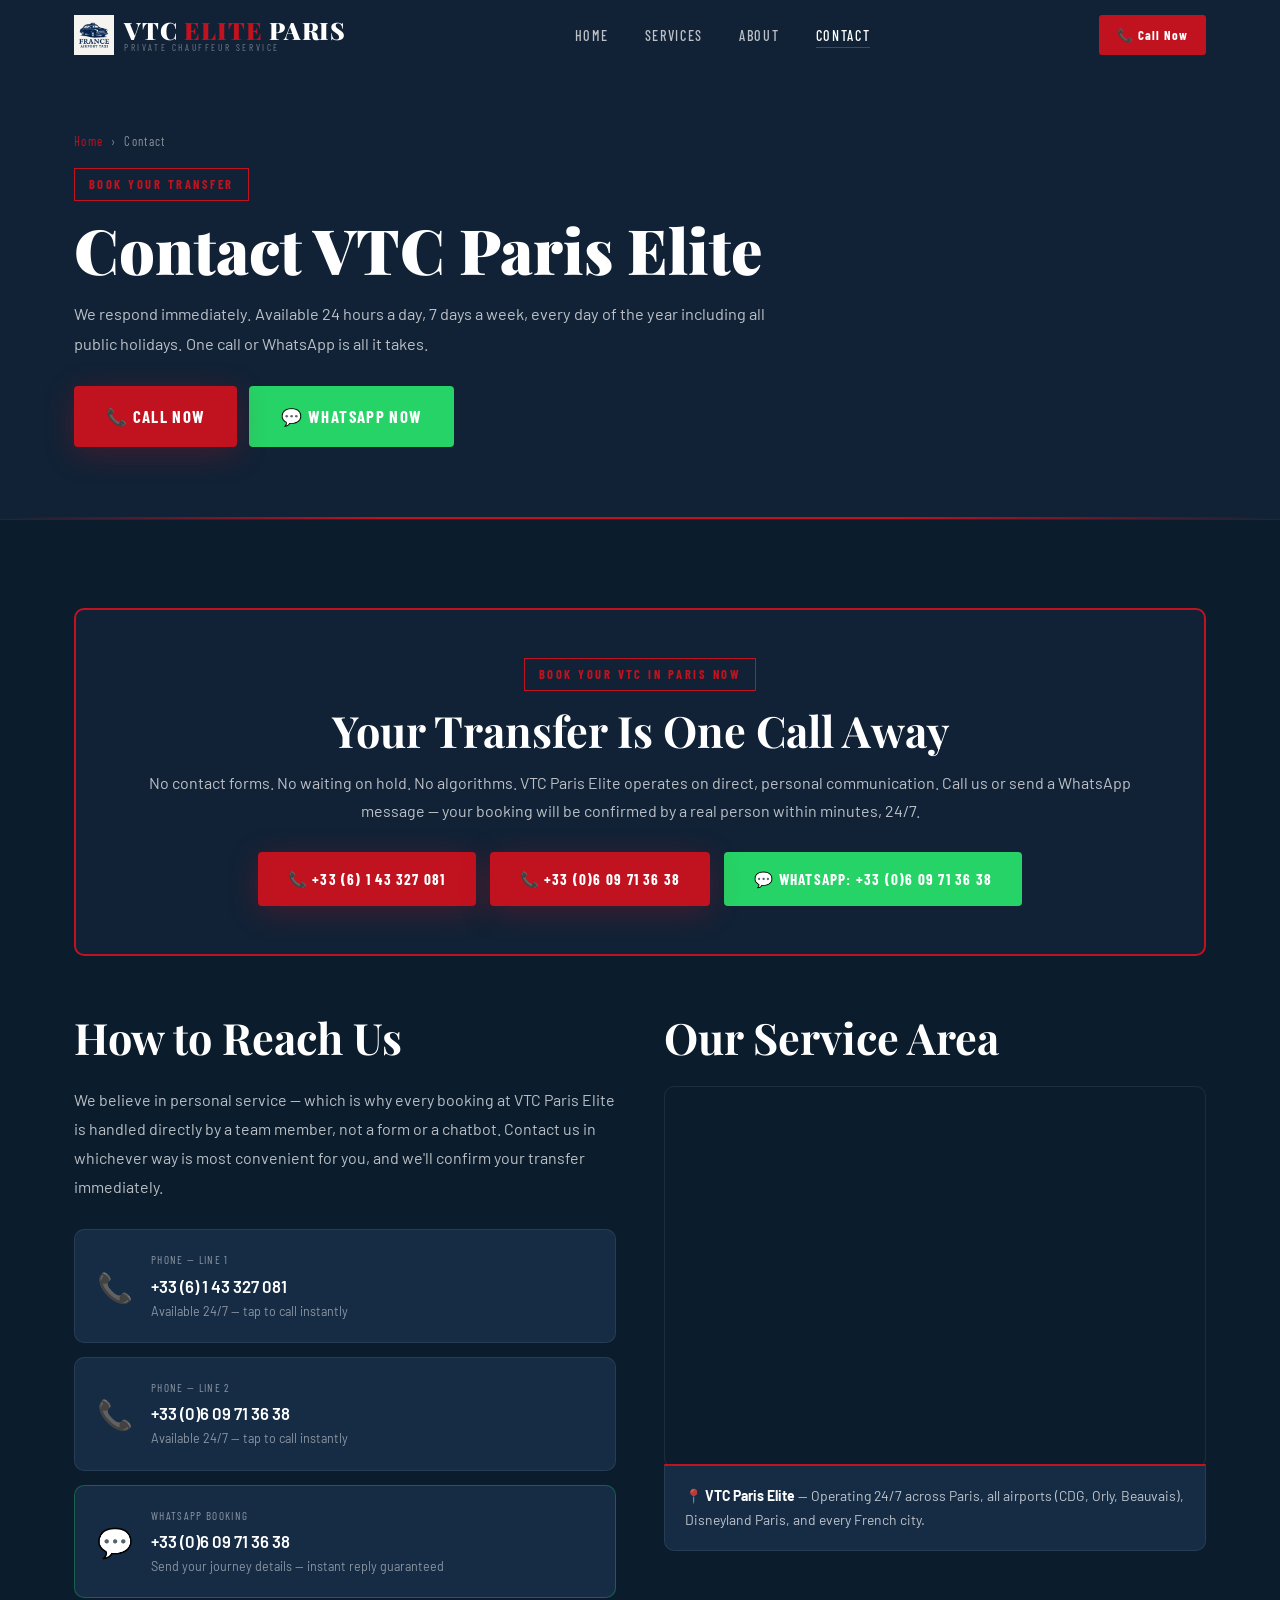
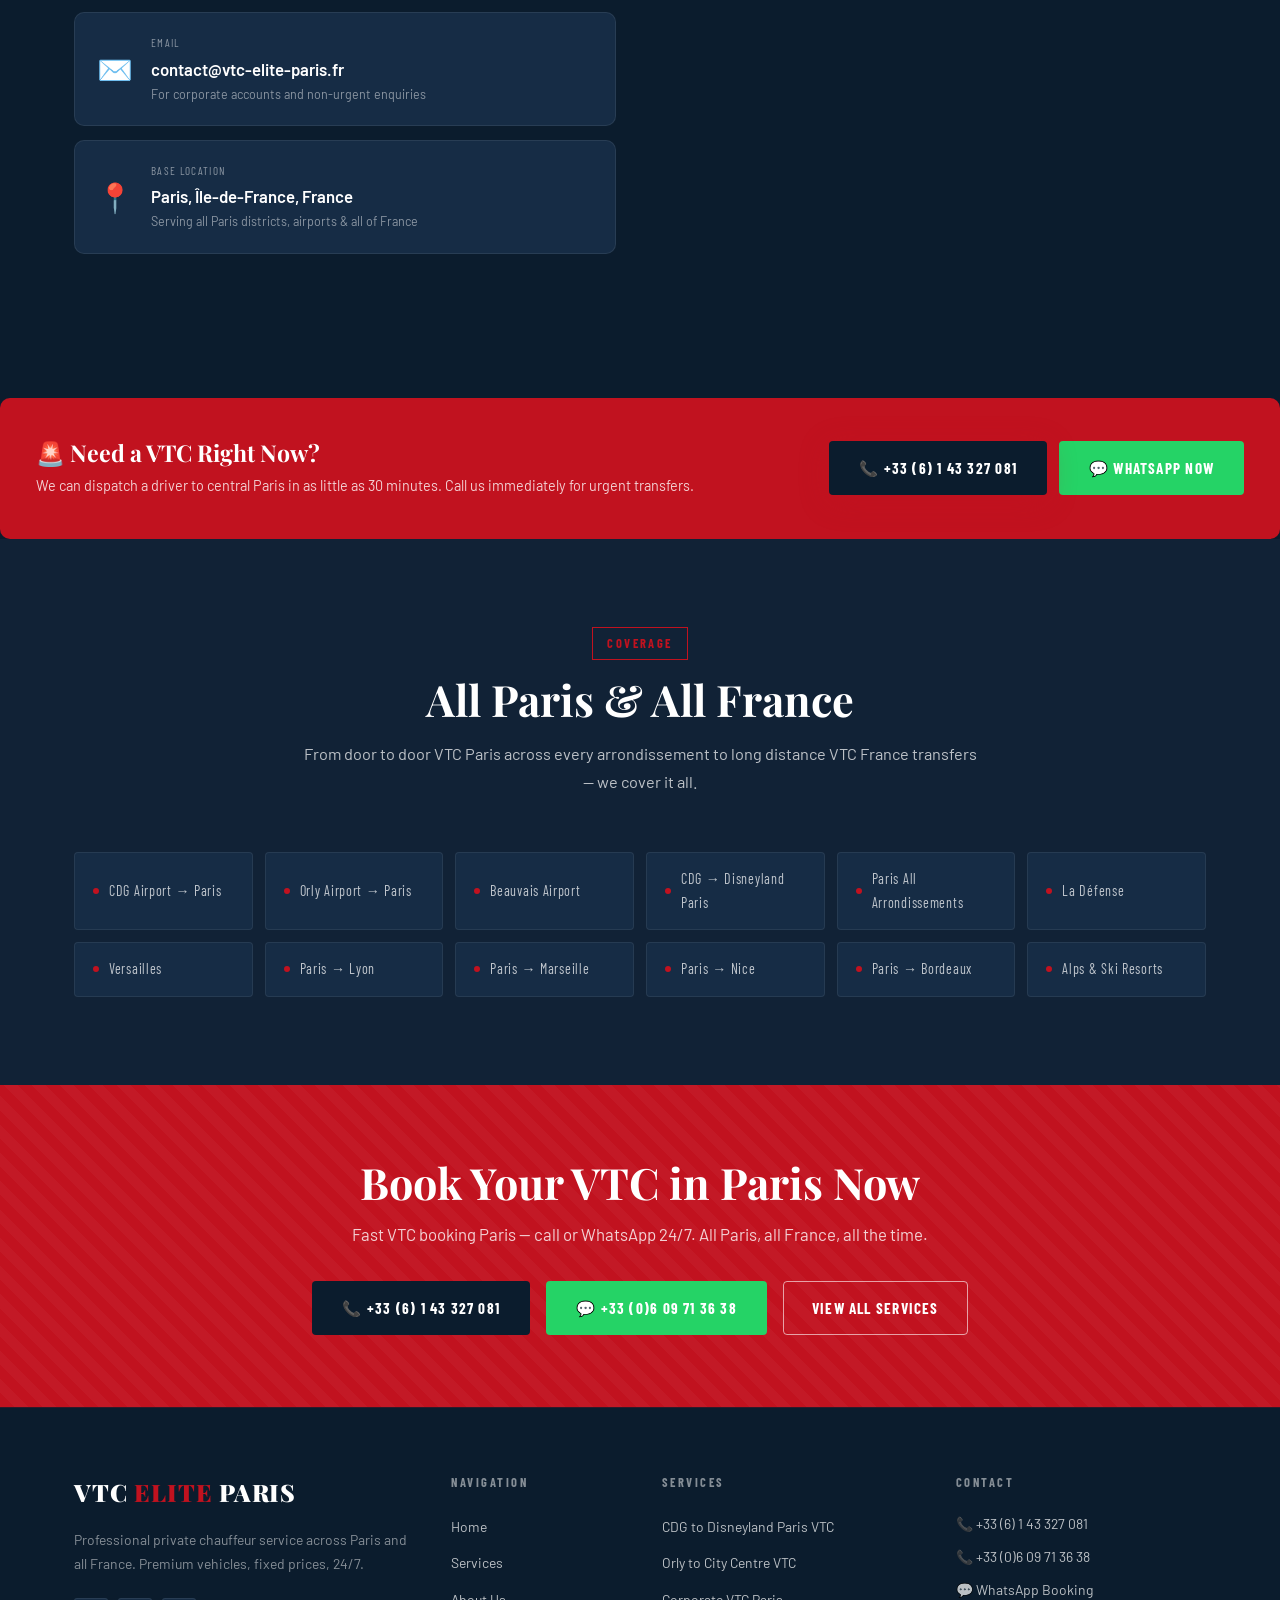
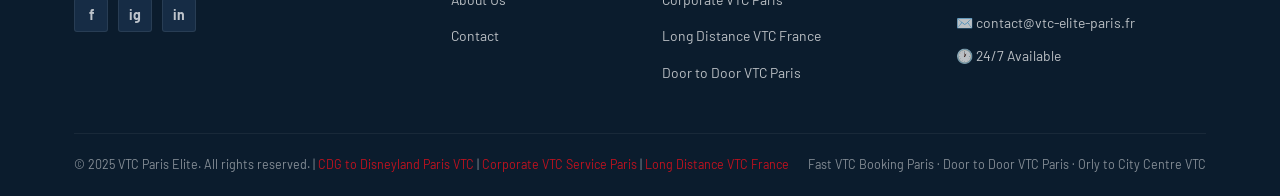
<file: contact.html>
<!DOCTYPE html>
<html lang="en">
<head>
<meta charset="UTF-8">
<meta name="viewport" content="width=device-width, initial-scale=1.0">
<title>Contact VTC Paris Elite – Book Your Transfer Now | 24/7 Available</title>
<meta name="description" content="Book your VTC Paris transfer by phone or WhatsApp. Available 24/7. CDG Disneyland, Orly to city centre, corporate VTC Paris & long distance VTC France. Call now.">
<meta name="keywords" content="contact VTC Paris, book VTC Paris 24/7, fast VTC booking Paris, door to door VTC Paris phone, WhatsApp VTC Paris">
<meta name="robots" content="index, follow">
<link rel="canonical" href="https://www.franceairporttaxi.com/contact.html">

<meta property="og:type" content="website">
  <meta property="og:title" content="Contact France VTC | Book Your Paris VTC Now">
  <meta property="og:description" content="Call or WhatsApp France VTC for instant fast VTC booking Paris. CDG, Orly, Disneyland, corporate and long distance VTC France. 24/7 service.">
  <meta property="og:url" content="https://www.franceairporttaxi.com/contact.html">
  <meta property="og:site_name" content="France VTC">
  <meta name="twitter:card" content="summary_large_image">
  <meta name="twitter:title" content="Contact France VTC | Book Paris VTC">
  <meta name="twitter:description" content="Call or WhatsApp to book VTC Paris — CDG, Orly, Disneyland and long distance transfers.">
<link rel="preload" href="style.css" as="style" onload="this.onload=null;this.rel='stylesheet'">
<noscript><link rel="stylesheet" href="style.css"></noscript>
<script type="application/ld+json">
{
  "@context": "https://schema.org",
  "@type": "BreadcrumbList",
  "itemListElement": [
    {"@type":"ListItem","position":1,"name":"Home","item":"https://vtc-elite-paris.fr/"},
    {"@type":"ListItem","position":2,"name":"Contact","item":"https://vtc-elite-paris.fr/contact.html"}
  ]
}
</script>
</head>
<body>

<nav class="navbar scrolled" id="navbar">
  <div class="nav-container">
    <a href="index.html" class="nav-logo">
 <img src="images/logo_11zon.webp" alt="logo" loading="lazy" width="40x" height="40px">
  <div class="logo-text">
    <span class="logo-main">VTC <span>ELITE</span> PARIS</span>
    <span class="logo-sub-text">Private Chauffeur Service</span>
  </div>
</a>
    <ul class="nav-links" id="navLinks">
      <li><a href="index.html">Home</a></li>
      <li><a href="services.html">Services</a></li>
      <li><a href="about.html">About</a></li>
      <li><a href="contact.html" class="active">Contact</a></li>
    </ul>
    <div class="nav-cta"><a href="tel:+33614332708" class="nav-call">📞 Call Now</a></div>
    <button class="hamburger" id="hamburger" aria-label="Menu"><span></span><span></span><span></span></button>
  </div>
</nav>

<!-- PAGE HERO -->
<section class="page-hero">
  <div class="container">
    <div class="breadcrumb"><a href="index.html">Home</a><span>›</span><span>Contact</span></div>
    <div class="page-hero-inner">
      <span class="section-tag">Book Your Transfer</span>
      <h1>Contact VTC Paris Elite</h1>
      <p style="color:var(--text-dim);margin:14px 0 28px;font-size:1.02rem;line-height:1.8;">We respond immediately. Available 24 hours a day, 7 days a week, every day of the year including all public holidays. One call or WhatsApp is all it takes.</p>
      <div style="display:flex;flex-wrap:wrap;gap:12px;">
        <a href="tel:+33614332708" class="btn-red" style="font-size:1.05rem;padding:16px 32px;">📞 Call Now</a>
        <a href="https://wa.me/33609713638" class="btn-whatsapp" style="font-size:1.05rem;padding:16px 32px;" target="_blank">💬 WhatsApp Now</a>
      </div>
    </div>
  </div>
</section>

<!-- MAIN CONTACT -->
<section class="section">
  <div class="container">

    <!-- BIG CTA BOX -->
    <div class="contact-hero-cta">
      <span class="section-tag">Book Your VTC in Paris Now</span>
      <h2>Your Transfer Is One Call Away</h2>
      <p>No contact forms. No waiting on hold. No algorithms. VTC Paris Elite operates on direct, personal communication. Call us or send a WhatsApp message — your booking will be confirmed by a real person within minutes, 24/7.</p>
      <div style="display:flex;flex-wrap:wrap;justify-content:center;gap:14px;">
        <a href="tel:+33614332708" class="btn-red">📞 +33 (6) 1 43 327 081</a>
        <a href="tel:+33609713638" class="btn-red">📞 +33 (0)6 09 71 36 38</a>
        <a href="https://wa.me/33609713638" class="btn-whatsapp" target="_blank">💬 WhatsApp: +33 (0)6 09 71 36 38</a>
      </div>
    </div>

    <div class="contact-methods-grid">
      <!-- CONTACT CARDS -->
      <div>
        <h2 style="margin-bottom:22px;">How to Reach Us</h2>
        <p style="color:var(--text-dim);margin-bottom:28px;line-height:1.8;">We believe in personal service — which is why every booking at VTC Paris Elite is handled directly by a team member, not a form or a chatbot. Contact us in whichever way is most convenient for you, and we'll confirm your transfer immediately.</p>
        <div class="contact-cards-list">
          <div class="cc">
            <div class="cc-icon">📞</div>
            <div>
              <div class="cc-label">Phone — Line 1</div>
              <a href="tel:+33614332708" class="cc-val">+33 (6) 1 43 327 081</a>
              <div class="cc-sub">Available 24/7 — tap to call instantly</div>
            </div>
          </div>
          <div class="cc">
            <div class="cc-icon">📞</div>
            <div>
              <div class="cc-label">Phone — Line 2</div>
              <a href="tel:+33609713638" class="cc-val">+33 (0)6 09 71 36 38</a>
              <div class="cc-sub">Available 24/7 — tap to call instantly</div>
            </div>
          </div>
          <div class="cc wa">
            <div class="cc-icon">💬</div>
            <div>
              <div class="cc-label">WhatsApp Booking</div>
              <a href="https://wa.me/33609713638" target="_blank" class="cc-val">+33 (0)6 09 71 36 38</a>
              <div class="cc-sub">Send your journey details — instant reply guaranteed</div>
            </div>
          </div>
          <div class="cc">
            <div class="cc-icon">✉️</div>
            <div>
              <div class="cc-label">Email</div>
              <a href="mailto:contact@vtc-elite-paris.fr" class="cc-val">contact@vtc-elite-paris.fr</a>
              <div class="cc-sub">For corporate accounts and non-urgent enquiries</div>
            </div>
          </div>
          <div class="cc">
            <div class="cc-icon">📍</div>
            <div>
              <div class="cc-label">Base Location</div>
              <span class="cc-val" style="cursor:default;">Paris, Île-de-France, France</span>
              <div class="cc-sub">Serving all Paris districts, airports & all of France</div>
            </div>
          </div>
        </div>
      </div>

      <!-- MAP -->
      <div>
        <h2 style="margin-bottom:22px;">Our Service Area</h2>
        <div class="map-wrap">
          <iframe
            src="https://www.google.com/maps/embed?pb=!1m18!1m12!1m3!1d83998.95410657305!2d2.2646349609375!3d48.85892005742189!2m3!1f0!2f0!3f0!3m2!1i1024!2i768!4f13.1!3m3!1m2!1s0x47e66e1f06e2b70f%3A0x40b82c3688c9460!2sParis%2C%20France!5e0!3m2!1sen!2sus!4v1700000000000!5m2!1sen!2sus"
            width="100%"
            height="380"
            style="border:0;"
            allowfullscreen=""
            loading="lazy"
            referrerpolicy="no-referrer-when-downgrade"
            title="VTC Paris Elite service area Paris France">
          </iframe>
        </div>
        <div style="background:var(--blue-light);border:var(--border);border-top:2px solid var(--red);border-radius:0 0 var(--radius) var(--radius);padding:18px 20px;margin-top:-4px;">
          <p style="color:var(--text-dim);font-size:0.87rem;line-height:1.7;margin:0;">📍 <strong style="color:var(--white);">VTC Paris Elite</strong> — Operating 24/7 across Paris, all airports (CDG, Orly, Beauvais), Disneyland Paris, and every French city.</p>
        </div>
      </div>
    </div>
  </div>
</section>




    <!-- EMERGENCY -->
    <div class="emergency-box">
      <div>
        <h3>🚨 Need a VTC Right Now?</h3>
        <p>We can dispatch a driver to central Paris in as little as 30 minutes. Call us immediately for urgent transfers.</p>
      </div>
      <div style="display:flex;flex-wrap:wrap;gap:12px;">
        <a href="tel:+33614332708" class="btn-red">📞 +33 (6) 1 43 327 081</a>
        <a href="https://wa.me/33609713638" target="_blank" class="btn-whatsapp">💬 WhatsApp Now</a>
      </div>
    </div>
  </div>
</section>

<!-- COVERAGE -->
<section class="section" style="background:var(--blue-mid);">
  <div class="container">
    <div class="section-header">
      <span class="section-tag">Coverage</span>
      <h2>All Paris & All France</h2>
      <p>From door to door VTC Paris across every arrondissement to long distance VTC France transfers — we cover it all.</p>
    </div>
    <div class="coverage-wrap">
      <div class="cov-item"><span class="cov-dot"></span>CDG Airport → Paris</div>
      <div class="cov-item"><span class="cov-dot"></span>Orly Airport → Paris</div>
      <div class="cov-item"><span class="cov-dot"></span>Beauvais Airport</div>
      <div class="cov-item"><span class="cov-dot"></span>CDG → Disneyland Paris</div>
      <div class="cov-item"><span class="cov-dot"></span>Paris All Arrondissements</div>
      <div class="cov-item"><span class="cov-dot"></span>La Défense</div>
      <div class="cov-item"><span class="cov-dot"></span>Versailles</div>
      <div class="cov-item"><span class="cov-dot"></span>Paris → Lyon</div>
      <div class="cov-item"><span class="cov-dot"></span>Paris → Marseille</div>
      <div class="cov-item"><span class="cov-dot"></span>Paris → Nice</div>
      <div class="cov-item"><span class="cov-dot"></span>Paris → Bordeaux</div>
      <div class="cov-item"><span class="cov-dot"></span>Alps & Ski Resorts</div>
    </div>
  </div>
</section>



<!-- CTA BAND -->
<section class="cta-band">
  <div class="container">
    <h2>Book Your VTC in Paris Now</h2>
    <p>Fast VTC booking Paris — call or WhatsApp 24/7. All Paris, all France, all the time.</p>
    <div class="cta-actions">
      <a href="tel:+33614332708" class="btn-red">📞 +33 (6) 1 43 327 081</a>
      <a href="https://wa.me/33609713638" class="btn-whatsapp" target="_blank">💬 +33 (0)6 09 71 36 38</a>
      <a href="services.html" class="btn-outline">View All Services</a>
    </div>
  </div>
</section>

<!-- FOOTER -->
<footer class="footer">
  <div class="container">
    <div class="footer-grid">
      <div class="ft-brand"><a href="index.html" class="nav-logo"><span class="logo-main">VTC <span>ELITE</span> PARIS</span></a><p>Professional private chauffeur service across Paris and all France. Premium vehicles, fixed prices, 24/7.</p><div class="ft-socials"><a href="#">f</a><a href="#">ig</a><a href="#">in</a></div></div>
      <div><h4>Navigation</h4><ul><li><a href="index.html">Home</a></li><li><a href="services.html">Services</a></li><li><a href="about.html">About Us</a></li><li><a href="contact.html">Contact</a></li></ul></div>
      <div><h4>Services</h4><ul><li><a href="services.html#cdg-disney">CDG to Disneyland Paris VTC</a></li><li><a href="services.html#orly-city">Orly to City Centre VTC</a></li><li><a href="services.html#corporate">Corporate VTC Paris</a></li><li><a href="services.html#long-distance">Long Distance VTC France</a></li><li><a href="services.html#door-to-door">Door to Door VTC Paris</a></li></ul></div>
      <div><h4>Contact</h4><div class="footer-contact-list"><p>📞 <a href="tel:+33614332708">+33 (6) 1 43 327 081</a></p><p>📞 <a href="tel:+33609713638">+33 (0)6 09 71 36 38</a></p><p>💬 <a href="https://wa.me/33609713638">WhatsApp Booking</a></p><p>✉️ <a href="mailto:contact@vtc-elite-paris.fr">contact@vtc-elite-paris.fr</a></p><p>🕐 24/7 Available</p></div></div>
    </div>
    <div class="footer-bottom">
      <p>© 2025 VTC Paris Elite. All rights reserved. | <span>CDG to Disneyland Paris VTC</span> | <span>Corporate VTC Service Paris</span> | <span>Long Distance VTC France</span></p>
      <p style="color:var(--text-faint);">Fast VTC Booking Paris · Door to Door VTC Paris · Orly to City Centre VTC</p>
    </div>
  </div>
</footer>

<script>
window.addEventListener('scroll', () => { document.getElementById('navbar').classList.toggle('scrolled', window.scrollY > 10); });
document.getElementById('hamburger').addEventListener('click', function() { document.getElementById('navLinks').classList.toggle('open'); this.classList.toggle('active'); });
</script>
</body>
</html>
</file>
<file: style.css>
/* =============================================
   VTC ELITE PARIS — DARK BLUE + RED THEME
   ============================================= */

@import url('https://fonts.googleapis.com/css2?family=Playfair+Display:wght@400;700;900&family=Barlow:wght@300;400;500;600&family=Barlow+Condensed:wght@500;700&display=swap');

*, *::before, *::after { box-sizing: border-box; margin: 0; padding: 0; }

:root {
  --blue-deep:   #0B1C2D;
  --blue-mid:    #112236;
  --blue-light:  #162c45;
  --blue-muted:  #1e3a54;
  --red:         #C1121F;
  --red-dark:    #9b0e18;
  --red-glow:    rgba(193,18,31,0.35);
  --white:       #ffffff;
  --off-white:   #f5f2ee;
  --light-gray:  #e8e5e0;
  --text-faint:  rgba(255,255,255,0.5);
  --text-dim:    rgba(255,255,255,0.72);
  --font-display: 'Playfair Display', Georgia, serif;
  --font-body:    'Barlow', sans-serif;
  --font-condensed: 'Barlow Condensed', sans-serif;
  --radius:      10px;
  --shadow-red:  0 6px 30px rgba(193,18,31,0.28);
  --shadow:      0 4px 24px rgba(0,0,0,0.28);
  --transition:  0.28s ease;
  --border:      1px solid rgba(255,255,255,0.08);
}

html { scroll-behavior: smooth; }

body {
  font-family: var(--font-body);
  background: var(--blue-deep);
  color: var(--white);
  line-height: 1.72;
  font-size: 16px;
}

img { max-width: 100%; height: auto; display: block; }
a { text-decoration: none; color: inherit; }
ul { list-style: none; }

.container { max-width: 1180px; margin: 0 auto; padding: 0 24px; }
.section { padding: 88px 0; }
.light-section { background: var(--off-white); color: var(--blue-deep); }
.light-section h2, .light-section h3, .light-section strong { color: var(--blue-deep); }
.light-section p, .light-section li { color: #3a4a5c; }
.light-section .section-tag { color: var(--red); border-color: var(--red); }

/* TYPOGRAPHY */
h1 { font-family: var(--font-display); font-size: clamp(2.1rem,5vw,3.9rem); font-weight: 900; line-height: 1.12; }
h2 { font-family: var(--font-display); font-size: clamp(1.7rem,3.5vw,2.7rem); font-weight: 700; line-height: 1.2; }
h3 { font-family: var(--font-display); font-size: clamp(1.1rem,2vw,1.45rem); font-weight: 700; line-height: 1.3; }

.section-tag {
  font-family: var(--font-condensed);
  font-size: 0.78rem;
  font-weight: 700;
  letter-spacing: 0.2em;
  text-transform: uppercase;
  color: var(--red);
  border: 1px solid var(--red);
  padding: 5px 14px;
  display: inline-block;
  margin-bottom: 14px;
}

.section-header { text-align: center; max-width: 680px; margin: 0 auto 56px; }
.section-header h2 { margin-bottom: 14px; }
.section-header p { color: var(--text-dim); font-size: 1.02rem; }
.light-section .section-header p { color: #4a5f72; }

/* BUTTONS */
.btn-red {
  display: inline-flex; align-items: center; gap: 8px;
  background: var(--red);
  color: var(--white);
  font-family: var(--font-condensed);
  font-weight: 700;
  font-size: 0.95rem;
  letter-spacing: 0.08em;
  text-transform: uppercase;
  padding: 14px 30px;
  border-radius: 4px;
  transition: var(--transition);
  box-shadow: var(--shadow-red);
  white-space: nowrap;
  position: relative;
  overflow: hidden;
}
.btn-red::after {
  content: '';
  position: absolute;
  inset: 0;
  background: rgba(255,255,255,0.1);
  opacity: 0;
  transition: var(--transition);
}
.btn-red:hover { background: var(--red-dark); transform: translateY(-2px); box-shadow: 0 10px 35px rgba(193,18,31,0.45); }
.btn-red:hover::after { opacity: 1; }

.btn-whatsapp {
  display: inline-flex; align-items: center; gap: 8px;
  background: #25D366;
  color: var(--white);
  font-family: var(--font-condensed);
  font-weight: 700;
  font-size: 0.95rem;
  letter-spacing: 0.08em;
  text-transform: uppercase;
  padding: 14px 30px;
  border-radius: 4px;
  transition: var(--transition);
  white-space: nowrap;
}
.btn-whatsapp:hover { background: #1ebe5c; transform: translateY(-2px); }

.btn-outline {
  display: inline-flex; align-items: center; gap: 8px;
  background: transparent;
  color: var(--white);
  font-family: var(--font-condensed);
  font-weight: 700;
  font-size: 0.95rem;
  letter-spacing: 0.08em;
  text-transform: uppercase;
  padding: 13px 28px;
  border-radius: 4px;
  border: 1px solid rgba(255,255,255,0.35);
  transition: var(--transition);
  white-space: nowrap;
}
.btn-outline:hover { border-color: var(--red); color: var(--red); }

/* NAVBAR */
.navbar {
  position: fixed; top: 0; left: 0; right: 0;
  z-index: 1000;
  transition: var(--transition);
  background: transparent;
}
.navbar.scrolled {
  background: rgba(11,28,45,0.97);
  backdrop-filter: blur(12px);
  border-bottom: 1px solid rgba(193,18,31,0.25);
}
.nav-container {
  max-width: 1180px; margin: 0 auto; padding: 0 24px;
  display: flex; align-items: center; justify-content: space-between;
  height: 70px;
}

.nav-logo {
  display: flex;
  align-items: center;   /* logo + text same line */
  gap: 10px;
}

.logo-img {
  height: 40px;
  width: auto;
  display: block;
}

.logo-text {
  display: flex;
  flex-direction: column;   /* main + sub text stacked */
  line-height: 1.1;
}

.logo-main {
  font-size: 18px;
  font-weight: 700;
}

.logo-sub-text {
  font-size: 11px;
  opacity: 0.8;
}
.logo-main {
  font-family: var(--font-display);
  font-size: 1.5rem;
  font-weight: 900;
  color: var(--white);
  letter-spacing: 0.04em;
}
.logo-main span { color: var(--red); }
.logo-sub-text {
  font-family: var(--font-condensed);
  font-size: 0.58rem;
  letter-spacing: 0.28em;
  color: var(--text-faint);
  text-transform: uppercase;
}
.nav-links { display: flex; gap: 36px; align-items: center; }
.nav-links a {
  font-family: var(--font-condensed);
  font-weight: 500;
  font-size: 0.88rem;
  letter-spacing: 0.12em;
  text-transform: uppercase;
  color: var(--text-dim);
  transition: var(--transition);
  position: relative;
}
.nav-links a::after {
  content: '';
  position: absolute;
  bottom: -4px; left: 0;
  width: 0; height: 1px;
  background: var(--red);
  transition: var(--transition);
}
.nav-links a:hover, .nav-links a.active { color: var(--white); }
.nav-links a:hover::after, .nav-links a.active::after { width: 100%; }
.nav-cta { display: flex; align-items: center; }
.nav-call {
  font-family: var(--font-condensed);
  font-size: 0.8rem;
  font-weight: 700;
  letter-spacing: 0.08em;
  color: var(--white);
  background: var(--red);
  padding: 9px 18px;
  border-radius: 3px;
  transition: var(--transition);
}
.nav-call:hover { background: var(--red-dark); }
.hamburger {
  display: none; flex-direction: column; gap: 5px;
  background: none; border: none; cursor: pointer; padding: 4px;
}
.hamburger span { width: 22px; height: 2px; background: var(--white); transition: var(--transition); display: block; }
.hamburger.active span:nth-child(1) { transform: translateY(7px) rotate(45deg); }
.hamburger.active span:nth-child(2) { opacity: 0; }
.hamburger.active span:nth-child(3) { transform: translateY(-7px) rotate(-45deg); }

/* HERO */
.hero {
  position: relative;
  min-height: 100vh;
  display: flex; align-items: center;
  overflow: hidden;
}
.hero-bg {
  position: absolute; inset: 0;
  background-image: url('https://images.unsplash.com/photo-1541963463532-d68292c34b19?w=1600&q=80');
  background-size: cover; background-position: center;
}
.hero-overlay {
  position: absolute; inset: 0;
  background: linear-gradient(105deg, rgba(11,28,45,0.96) 0%, rgba(11,28,45,0.88) 55%, rgba(11,28,45,0.6) 100%);
}
/* diagonal red accent line */
.hero-accent {
  position: absolute;
  top: 0; bottom: 0;
  right: 28%;
  width: 3px;
  background: linear-gradient(to bottom, transparent 0%, var(--red) 30%, var(--red) 70%, transparent 100%);
  opacity: 0.45;
}
.hero-content {
  position: relative; z-index: 2;
  max-width: 1180px; margin: 0 auto;
  padding: 130px 24px 90px;
}
.hero-eyebrow {
  font-family: var(--font-condensed);
  font-size: 0.78rem;
  font-weight: 700;
  letter-spacing: 0.25em;
  text-transform: uppercase;
  color: var(--red);
  margin-bottom: 20px;
  display: flex; align-items: center; gap: 12px;
}
.hero-eyebrow::before {
  content: '';
  width: 30px; height: 1px;
  background: var(--red);
}
.hero h1 { color: var(--white); max-width: 680px; margin-bottom: 22px; }
.hero h1 em { font-style: normal; color: var(--red); }
.hero-desc {
  color: var(--text-dim);
  font-size: 1.08rem;
  max-width: 540px;
  margin-bottom: 42px;
  line-height: 1.8;
}
.hero-actions { display: flex; flex-wrap: wrap; gap: 14px; margin-bottom: 68px; }
.hero-badges {
  display: flex; flex-wrap: wrap; gap: 28px;
  border-top: 1px solid rgba(255,255,255,0.1);
  padding-top: 32px;
}
.hero-badge-item {
  display: flex; flex-direction: column;
}
.badge-val {
  font-family: var(--font-display);
  font-size: 1.9rem;
  font-weight: 900;
  color: var(--red);
  line-height: 1;
}
.badge-lbl {
  font-family: var(--font-condensed);
  font-size: 0.75rem;
  letter-spacing: 0.1em;
  text-transform: uppercase;
  color: var(--text-faint);
  margin-top: 2px;
}

/* SERVICE CARDS */
.services-grid {
  display: grid;
  grid-template-columns: repeat(auto-fit, minmax(255px, 1fr));
  gap: 2px;
  background: rgba(255,255,255,0.06);
  border: 1px solid rgba(255,255,255,0.07);
}
.svc-card {
  background: var(--blue-mid);
  padding: 36px 28px;
  position: relative;
  transition: var(--transition);
  overflow: hidden;
}
.svc-card::before {
  content: '';
  position: absolute;
  top: 0; left: 0;
  width: 3px; height: 0;
  background: var(--red);
  transition: 0.4s ease;
}
.svc-card:hover::before { height: 100%; }
.svc-card:hover { background: var(--blue-light); }
.svc-num {
  font-family: var(--font-condensed);
  font-size: 2.6rem;
  font-weight: 700;
  color: rgba(193,18,31,0.2);
  line-height: 1;
  margin-bottom: 12px;
  transition: var(--transition);
}
.svc-card:hover .svc-num { color: rgba(193,18,31,0.5); }
.svc-card h3 { color: var(--white); margin-bottom: 10px; }
.svc-card p { color: var(--text-dim); font-size: 0.9rem; line-height: 1.7; margin-bottom: 20px; }
.svc-link {
  font-family: var(--font-condensed);
  font-size: 0.8rem;
  font-weight: 700;
  letter-spacing: 0.12em;
  text-transform: uppercase;
  color: var(--red);
  display: flex; align-items: center; gap: 6px;
  transition: var(--transition);
}
.svc-link:hover { gap: 10px; }


/* FLEET */
.fleet-grid {
  display: grid;
  grid-template-columns: repeat(3, 1fr);
  gap: 20px;
}
.fleet-card {
  position: relative; overflow: hidden;
  border-radius: var(--radius);
  border: 1px solid rgba(255,255,255,0.07);
}
.fleet-card img {
  width: 100%; height: 230px;
  object-fit: cover;
  transition: 0.4s ease;
}
.fleet-card:hover img { transform: scale(1.04); }
.fleet-caption {
  position: absolute; bottom: 0; left: 0; right: 0;
  background: linear-gradient(to top, rgba(11,28,45,0.97) 0%, rgba(11,28,45,0.6) 60%, transparent 100%);
  padding: 28px 20px 20px;
}
.fleet-caption h3 { color: var(--white); font-size: 1.1rem; margin-bottom: 2px; }
.fleet-caption span {
  font-family: var(--font-condensed);
  font-size: 0.75rem;
  letter-spacing: 0.1em;
  text-transform: uppercase;
  color: var(--red);
}

/* COVERAGE */
.coverage-wrap {
  display: grid;
  grid-template-columns: repeat(auto-fill, minmax(170px, 1fr));
  gap: 12px;
}
.cov-item {
  background: var(--blue-light);
  border: 1px solid rgba(255,255,255,0.07);
  border-radius: 4px;
  padding: 14px 18px;
  font-family: var(--font-condensed);
  font-size: 0.88rem;
  letter-spacing: 0.05em;
  color: var(--text-dim);
  display: flex; align-items: center; gap: 10px;
  transition: var(--transition);
}
.cov-item:hover { border-color: var(--red); color: var(--white); }
.cov-dot { width: 6px; height: 6px; border-radius: 50%; background: var(--red); flex-shrink: 0; }

/* TESTIMONIALS */
.testi-grid {
  display: grid;
  grid-template-columns: repeat(auto-fit, minmax(300px, 1fr));
  gap: 20px;
}
.testi-card {
  background: var(--blue-mid);
  border: var(--border);
  border-radius: var(--radius);
  padding: 32px 26px;
  position: relative;
  transition: var(--transition);
}
.testi-card:hover { border-color: rgba(193,18,31,0.4); transform: translateY(-3px); }
.testi-card::before {
  content: '"';
  font-family: var(--font-display);
  font-size: 5rem;
  color: var(--red);
  opacity: 0.18;
  position: absolute;
  top: 10px; left: 20px;
  line-height: 1;
}
.testi-stars { color: #f59e0b; font-size: 0.85rem; margin-bottom: 12px; }
.testi-text { color: var(--text-dim); font-size: 0.93rem; line-height: 1.78; margin-bottom: 22px; font-style: italic; }
.testi-author { display: flex; align-items: center; gap: 12px; }
.testi-av {
  width: 40px; height: 40px; border-radius: 50%;
  background: var(--red);
  display: flex; align-items: center; justify-content: center;
  font-weight: 700; font-size: 0.8rem; color: var(--white);
  flex-shrink: 0;
}
.testi-name { font-weight: 600; font-size: 0.88rem; color: var(--white); }
.testi-role { font-size: 0.78rem; color: var(--text-faint); }

/* SEO CONTENT SECTION */
.seo-block {
  background: var(--blue-mid);
  border-radius: var(--radius);
  padding: 48px 40px;
  border: var(--border);
}
.seo-block h2 { margin-bottom: 20px; }
.seo-block p { color: var(--text-dim); line-height: 1.85; margin-bottom: 16px; }
.seo-block h3 { color: var(--white); margin: 28px 0 10px; font-size: 1.2rem; }
.seo-block ul { display: flex; flex-direction: column; gap: 6px; margin-bottom: 16px; }
.seo-block li { color: var(--text-dim); font-size: 0.92rem; padding-left: 20px; position: relative; }
.seo-block li::before { content: '—'; position: absolute; left: 0; color: var(--red); }

/* CTA BAND */
.cta-band {
  background: var(--red);
  padding: 72px 0;
  text-align: center;
  position: relative;
  overflow: hidden;
}
.cta-band::before {
  content: '';
  position: absolute;
  inset: 0;
  background: repeating-linear-gradient(
    45deg,
    transparent,
    transparent 10px,
    rgba(255,255,255,0.03) 10px,
    rgba(255,255,255,0.03) 20px
  );
}
.cta-band > .container { position: relative; z-index: 1; }
.cta-band h2 { color: var(--white); margin-bottom: 12px; }
.cta-band p { color: rgba(255,255,255,0.8); margin-bottom: 32px; font-size: 1.05rem; }
.cta-actions { display: flex; justify-content: center; flex-wrap: wrap; gap: 16px; }
.cta-band .btn-red { background: var(--blue-deep); box-shadow: none; }
.cta-band .btn-red:hover { background: var(--blue-mid); }
.cta-band .btn-outline { border-color: rgba(255,255,255,0.6); color: var(--white); }
.cta-band .btn-outline:hover { border-color: var(--white); background: rgba(255,255,255,0.1); color: var(--white); }

/* PAGE HERO (inner pages) */
.page-hero {
  background: var(--blue-mid);
  padding: 130px 0 72px;
  position: relative;
  overflow: hidden;
  border-bottom: 1px solid rgba(193,18,31,0.2);
}
.page-hero::after {
  content: '';
  position: absolute;
  bottom: 0; left: 0; right: 0;
  height: 2px;
  background: linear-gradient(to right, transparent, var(--red) 30%, var(--red) 70%, transparent);
}
.page-hero-inner { max-width: 700px; }
.breadcrumb {
  font-family: var(--font-condensed);
  font-size: 0.8rem;
  letter-spacing: 0.1em;
  color: var(--text-faint);
  display: flex; gap: 8px; margin-bottom: 16px;
}
.breadcrumb a { color: var(--red); }

/* SERVICES PAGE */
.service-block {
  padding: 72px 0;
  border-bottom: 1px solid rgba(255,255,255,0.05);
}
.service-block:nth-child(even) { background: var(--blue-mid); }
.svc-inner {
  display: grid;
  grid-template-columns: 1fr 1fr;
  gap: 64px; align-items: center;
}
.svc-inner.rev { direction: rtl; }
.svc-inner.rev > * { direction: ltr; }
.svc-content h2 { margin-bottom: 14px; }
.svc-content p { color: var(--text-dim); line-height: 1.82; margin-bottom: 14px; }
.svc-bullets {
  background: var(--blue-light);
  border-left: 2px solid var(--red);
  padding: 18px 22px;
  margin: 20px 0;
  display: flex; flex-direction: column; gap: 8px;
}
.svc-bullets li { color: var(--text-dim); font-size: 0.9rem; padding-left: 16px; position: relative; }
.svc-bullets li::before { content: '✓'; position: absolute; left: 0; color: var(--red); font-weight: 700; }
.svc-img img {
  width: 100%; height: 380px;
  object-fit: cover;
  border-radius: var(--radius);
  border: var(--border);
}

/* PRICING SECTION */
.pricing-strip { background: var(--blue-deep); padding: 88px 0; }
.price-cards {
  display: grid;
  grid-template-columns: repeat(auto-fit, minmax(240px, 1fr));
  gap: 16px;
}
.price-card {
  background: var(--blue-mid);
  border: var(--border);
  border-radius: var(--radius);
  padding: 32px 24px;
  text-align: center;
  position: relative;
  transition: var(--transition);
}
.price-card:hover { border-color: rgba(193,18,31,0.5); transform: translateY(-4px); }
.price-card.featured { border-color: var(--red); }
.price-badge {
  position: absolute; top: -11px; left: 50%; transform: translateX(-50%);
  background: var(--red); color: var(--white);
  font-family: var(--font-condensed); font-size: 0.72rem; font-weight: 700;
  letter-spacing: 0.12em; text-transform: uppercase;
  padding: 4px 14px; border-radius: 2px;
}
.price-icon { font-size: 2.2rem; margin-bottom: 14px; }
.price-card h3 { margin-bottom: 8px; font-size: 1.1rem; }
.price-card p { color: var(--text-dim); font-size: 0.85rem; margin-bottom: 18px; }
.price-from { font-family: var(--font-condensed); font-size: 0.72rem; letter-spacing: 0.1em; text-transform: uppercase; color: var(--text-faint); }
.price-amt { font-family: var(--font-display); font-size: 2.2rem; font-weight: 900; color: var(--red); line-height: 1; margin: 4px 0 18px; }


/* FAQ */
.faq-wrap { max-width: 780px; margin: 0 auto; }
.faq-item {
  border-bottom: 1px solid rgba(255,255,255,0.07);
  overflow: hidden;
}
.faq-q {
  width: 100%; background: none; border: none;
  display: flex; justify-content: space-between; align-items: center;
  padding: 20px 0;
  font-family: var(--font-body); font-size: 0.95rem; font-weight: 600;
  color: var(--white); cursor: pointer;
  text-align: left;
  transition: var(--transition);
  gap: 16px;
}
.faq-q:hover { color: var(--red); }
.faq-q.open { color: var(--red); }
.faq-icon { font-size: 1.1rem; flex-shrink: 0; transition: var(--transition); }
.faq-q.open .faq-icon { transform: rotate(45deg); }
.faq-a {
  max-height: 0; overflow: hidden;
  color: var(--text-dim); font-size: 0.9rem; line-height: 1.8;
  transition: max-height 0.32s ease, padding 0.32s ease;
}
.faq-a.open { max-height: 300px; padding-bottom: 20px; }

/* ABOUT PAGE */
.about-intro-grid {
  display: grid;
  grid-template-columns: 1fr 1fr;
  gap: 64px; align-items: center;
}
.about-img img {
  width: 100%; height: 480px;
  object-fit: cover; border-radius: var(--radius);
  border: var(--border);
}
.about-badge-pair {
  display: grid; grid-template-columns: 1fr 1fr; gap: 12px; margin-top: 16px;
}
.ab-badge {
  background: var(--blue-light);
  border: var(--border);
  border-radius: var(--radius);
  padding: 18px 16px; text-align: center;
}
.ab-badge .num { font-family: var(--font-display); font-size: 2rem; font-weight: 900; color: var(--red); }
.ab-badge .lbl { font-family: var(--font-condensed); font-size: 0.72rem; letter-spacing: 0.1em; text-transform: uppercase; color: var(--text-faint); margin-top: 2px; }

.mv-pair { display: grid; grid-template-columns: 1fr 1fr; gap: 16px; margin-top: 56px; }
.mv-card {
  background: var(--blue-light);
  border: var(--border);
  border-radius: var(--radius);
  padding: 32px 26px;
  border-top: 2px solid var(--red);
}
.mv-card h3 { color: var(--red); margin-bottom: 12px; font-size: 1.1rem; }
.mv-card p { color: var(--text-dim); font-size: 0.9rem; line-height: 1.75; }

.counters-bar { background: var(--red); padding: 60px 0; }
.counters-row { display: grid; grid-template-columns: repeat(4,1fr); gap: 40px; text-align: center; }
.cnt-num { font-family: var(--font-display); font-size: 2.8rem; font-weight: 900; color: var(--white); display: block; }
.cnt-lbl { font-family: var(--font-condensed); font-size: 0.75rem; letter-spacing: 0.12em; text-transform: uppercase; color: rgba(255,255,255,0.72); }





/* CONTACT PAGE */
.contact-hero-cta {
  background: var(--blue-mid);
  border: 2px solid var(--red);
  border-radius: var(--radius);
  padding: 48px 40px;
  text-align: center;
  margin-bottom: 56px;
}
.contact-hero-cta h2 { margin-bottom: 12px; }
.contact-hero-cta p { color: var(--text-dim); margin-bottom: 28px; }

.contact-methods-grid {
  display: grid;
  grid-template-columns: 1fr 1fr;
  gap: 48px;
}
.contact-cards-list { display: flex; flex-direction: column; gap: 14px; }
.cc {
  display: flex; gap: 18px; align-items: center;
  background: var(--blue-light);
  border: var(--border);
  border-radius: var(--radius);
  padding: 20px 22px;
  transition: var(--transition);
}
.cc:hover { border-color: rgba(193,18,31,0.4); }
.cc.wa { border-color: rgba(37,211,102,0.3); }
.cc-icon { font-size: 1.8rem; flex-shrink: 0; }
.cc-label { font-family: var(--font-condensed); font-size: 0.7rem; letter-spacing: 0.12em; text-transform: uppercase; color: var(--text-faint); margin-bottom: 2px; }
.cc-val { font-weight: 600; font-size: 1.05rem; color: var(--white); transition: var(--transition); }
.cc:hover .cc-val { color: var(--red); }
.cc.wa:hover .cc-val { color: #25D366; }
.cc-sub { font-size: 0.78rem; color: var(--text-faint); }

.map-wrap { border-radius: var(--radius); overflow: hidden; border: var(--border); }
.map-wrap iframe { display: block; }

.hours-grid { display: grid; grid-template-columns: repeat(auto-fit, minmax(230px,1fr)); gap: 16px; }
.hr-card {
  background: var(--blue-mid);
  border: var(--border); border-radius: var(--radius);
  padding: 28px 22px; text-align: center; transition: var(--transition);
}
.hr-card:hover { border-color: rgba(193,18,31,0.35); transform: translateY(-3px); }
.hr-card.featured { border-color: var(--red); background: var(--blue-light); }
.hr-icon { font-size: 2rem; margin-bottom: 12px; }
.hr-card h3 { font-size: 1rem; margin-bottom: 8px; }
.hr-card p { color: var(--text-dim); font-size: 0.87rem; line-height: 1.7; }

.emergency-box {
  background: var(--red);
  border-radius: var(--radius);
  padding: 40px 36px;
  display: flex; align-items: center; justify-content: space-between;
  gap: 32px; flex-wrap: wrap;
  margin-top: 56px;
}
.emergency-box h3 { color: var(--white); margin-bottom: 6px; }
.emergency-box p { color: rgba(255,255,255,0.8); font-size: 0.9rem; }
.emergency-box .btn-red { background: var(--blue-deep); }

/* FOOTER */
.footer {
  background: var(--blue-deep);
  border-top: 1px solid rgba(193,18,31,0.2);
  padding: 64px 0 0;
}
.footer-grid {
  display: grid;
  grid-template-columns: 2fr 1fr 1.5fr 1.5fr;
  gap: 44px; margin-bottom: 48px;
}
.ft-brand p { color: var(--text-faint); font-size: 0.87rem; line-height: 1.72; margin: 14px 0 22px; }
.ft-socials { display: flex; gap: 10px; }
.ft-socials a {
  width: 34px; height: 34px; border-radius: 3px;
  background: var(--blue-light);
  border: var(--border);
  display: flex; align-items: center; justify-content: center;
  color: var(--text-faint); font-size: 0.7rem; font-weight: 700;
  transition: var(--transition);
}
.ft-socials a:hover { background: var(--red); color: var(--white); border-color: var(--red); }
.footer h4 {
  font-family: var(--font-condensed);
  font-size: 0.78rem; letter-spacing: 0.2em;
  text-transform: uppercase; color: var(--text-faint);
  margin-bottom: 18px;
}
.footer ul { display: flex; flex-direction: column; gap: 9px; }
.footer a { color: var(--text-dim); font-size: 0.87rem; transition: var(--transition); }
.footer a:hover { color: var(--red); }
.footer-contact-list { display: flex; flex-direction: column; gap: 9px; }
.footer-contact-list p { color: var(--text-dim); font-size: 0.87rem; }
.footer-bottom {
  border-top: 1px solid rgba(255,255,255,0.06);
  padding: 20px 0;
  display: flex; justify-content: space-between; align-items: center;
  flex-wrap: wrap; gap: 10px;
  color: var(--text-faint); font-size: 0.78rem;
}
.footer-bottom span { color: var(--red); }

/* RESPONSIVE */
@media (max-width: 1024px) {
  .why-grid, .about-intro-grid { grid-template-columns: 1fr; }
  .why-img-wrap, .about-img { display: none; }
  .fleet-grid { grid-template-columns: repeat(2,1fr); }
  .footer-grid { grid-template-columns: 1fr 1fr; gap: 32px; }
  .counters-row { grid-template-columns: repeat(2,1fr); }
  .svc-inner { grid-template-columns: 1fr; gap: 36px; }
  .svc-inner.rev { direction: ltr; }
  .svc-img { display: none; }
  .contact-methods-grid { grid-template-columns: 1fr; }
}
@media (max-width: 768px) {
  .section { padding: 60px 0; }
  .nav-links {
    position: fixed; top: 70px; left: 0; right: 0;
    background: rgba(11,28,45,0.98);
    backdrop-filter: blur(10px);
    flex-direction: column; gap: 0;
    padding: 16px 0;
    transform: translateY(-110%); opacity: 0; pointer-events: none;
    transition: var(--transition);
    border-bottom: 1px solid rgba(193,18,31,0.2);
  }
  .nav-links.open { transform: translateY(0); opacity: 1; pointer-events: all; }
  .nav-links li { padding: 14px 24px; border-bottom: 1px solid rgba(255,255,255,0.04); }
  .nav-cta { display: none; }
  .hamburger { display: flex; }
  .hero-actions { flex-direction: column; align-items: flex-start; }
  .hero-actions a { width: 100%; justify-content: center; }
  .hero-badges { gap: 18px; }
  .mv-pair { grid-template-columns: 1fr; }
  .fleet-grid { grid-template-columns: 1fr; }
  .footer-grid { grid-template-columns: 1fr; }
  .counters-row { grid-template-columns: repeat(2,1fr); gap: 24px; }
  .emergency-box { flex-direction: column; text-align: center; }
  .about-badge-pair { grid-template-columns: repeat(2,1fr); }
}
@media (max-width: 480px) {
  h1 { font-size: 2rem; }
  .services-grid { grid-template-columns: 1fr; }
  .counters-row { grid-template-columns: 1fr 1fr; }
  .price-cards { grid-template-columns: 1fr; max-width: 340px; margin: 0 auto; }
}
</file>
